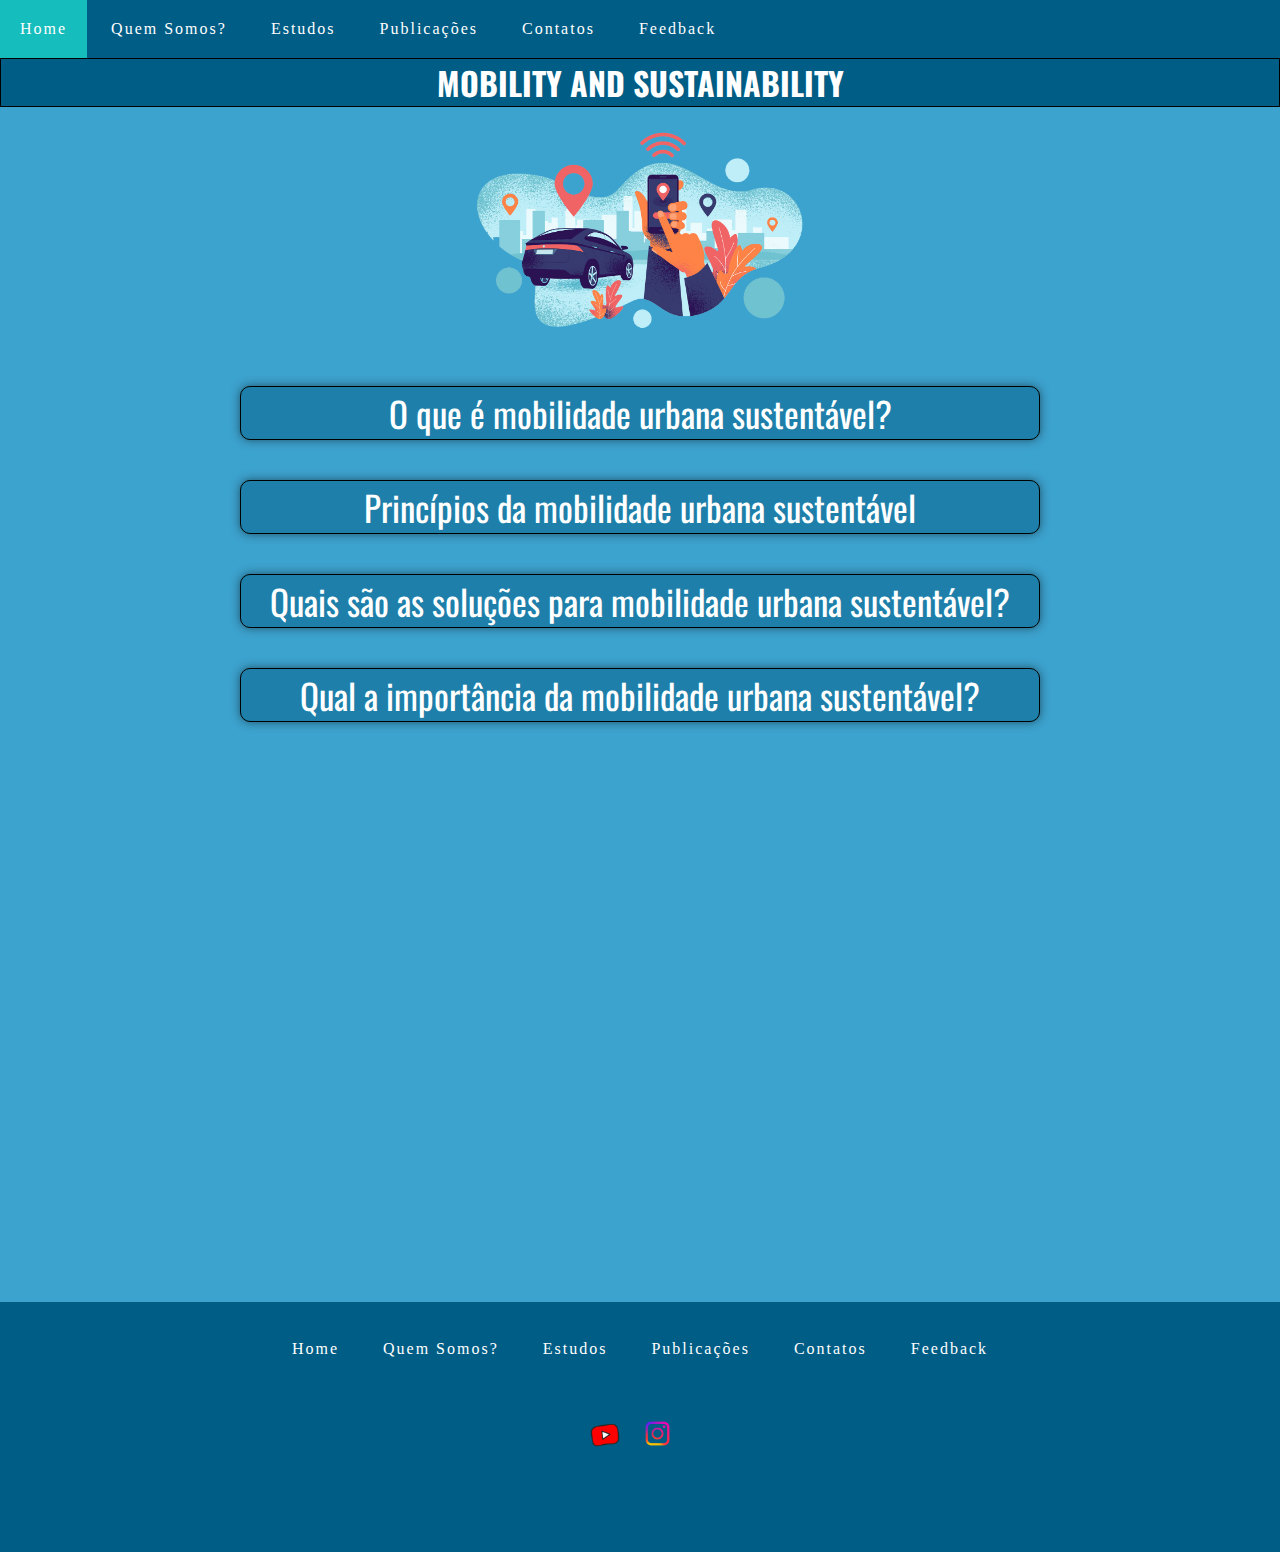
<file: index.html>
<!DOCTYPE html>
<html lang="pt-br">
<head>
    <meta charset="UTF-8">               
    <meta http-equiv="X-UA-Compatible" content="IE=edge">              
    <meta name="viewport" content="width=device-width, initial-scale=1.0">   <!--ficar em escala em todos os dipositivos-->
    <link rel="icon" type="apple-touch-icon.png" href="apple-touch-icon.png">   <!--Icone na aba do site-->
    <link rel="stylesheet" href="css/main.css">                                 <!--Lincar minha index com meu css para formar estilos -->
        <script src="javascript.js" defer></script>
	<title>Mobilidade Urbana</title>


</head>

<body id="corpo"> <!--Body definido no css com bacground color-->

    <nav id="menu-h"> <!--Tag Nav navigation - Navegação-->
    <ul>
    <li><a href="index.html">Home</a></li> <!--Meuns top -->
    <li><a href="quemsomos.html">Quem Somos?    </a></li>
    <li><a href="estudos.html">Estudos       </a></li>
    <li><a href="publicaçoes.html">Publicações   </a></li>
    <li><a href="contatos.html">Contatos</a></li>
    <li><a href="feedback.html">Feedback </a></li>

 </ul>
</nav>

  <h1 id="titulos">MOBILITY AND SUSTAINABILITY</h1> <!---->
   

  
     <center><img id="imagem" src="Imagens/mobilidade urbana.png" alt="Imagem 3" ><br></center>
  

    <p id="indices" onclick="I()">O que é mobilidade urbana sustentável?
    </p>
	<nav id="jsI" style="display:none">
     <p id="textos1" >"A mobilidade urbana é um conceito bastante discutido nas políticas públicas que envolvem o planejamento das cidades.<br>
     Trata-se do modo como a população urbana se locomove pelos espaços geográficos urbanos, além de interferir diretamente no bem-estar social da população.<br>"
    Veja mais sobre "Mobilidade urbana no Brasil" em: <a href="estudos.html">Estudos </a></p>

   
    <p id="textos1" >A mobilidade urbana sustentável surge como uma solução à mobilidade urbana comum. Sua proposta é solucionar a má utilização do espaço público e o alto consumo de energia e recursos naturais.
    <a href="https://www.mobilize.org.br/?gclid=CjwKCAjw__ihBhADEiwAXEazJkdSaQubRjNWrHJ5JEmnbCmdXBPtK6gOMvsZw-NLdWSjQ2ntq6vRGBoCgRkQAvD_BwE" id="saibamaisss" >Saiba mais </a><br>
        "A mobilidade urbana é um conceito bastante discutido nas políticas públicas que envolvem o planejamento das cidades.
        Trata-se do modo como a população urbana se locomove pelos espaços geográficos urbanos, além de interferir diretamente no bem-estar social da população."
       Veja mais sobre "Mobilidade urbana no Brasil" em: https://brasilescola.uol.com.br/geografia/mobilidade-urbana-no-brasil.html"
    </p>
</nav>
    
     <p id="indices" onclick="II()">Princípios da mobilidade urbana sustentável</p>
<nav id="jsII" style="display:none">
   <ul id="listavip">
    <li>Planejar o desenvolvimento urbano em conjunto com a mobilidade </li>
    <li>Focar em como as pessoas vão se movimentar, não os veículos    </li>
    <li>Encorajar a sociedade a ser parte desse desenvolvimento</li>
    <li>Acesso para toda a população</li>
    <li>Conexão entre os meios de transporte.</li>
   </ul>
</nav>


<p id="indices" onclick="III()">Quais são as soluções para mobilidade urbana sustentável?</p>
<nav id="jsIII" style="display:none">
<p id="textos1">A mobilidade urbana sustentável já conta com diversas soluções que foram se revelando ao longo dos anos. Algumas delas, como a de bicicletas elétricas, estão crescendo no Brasil.

    Nesse sentido, percebe-se que a logística das cidades com inovação tecnológica é uma das chaves para cuidar do meio ambiente. E, além de cuidar do planeta, as pessoas passam a ter vidas menos estressantes e mais econômicas. Só vantagens, né?
    
    Abaixo você pode conferir algumas das principais soluções para investir na mobilidade urbana sustentável:</p>
    <ul id=listavip>
        <li><b>Transporte coletivo:</b> ônibus, VLT (Veículo Leve sobre Trilhos), trem, metrô</li>
        <li><b>Transporte não motorizado:</b> skate, bicicleta, bicicleta compartilhada, roller, elevadores públicos, caminhadas, cadeira de rodas, patinete</li>
        <li><b>Integração modal</b>, que é quando diferentes meios de transporte são conectados, como metrô e ônibus, por exemplo, ou uma ciclovia com VLT</li>
        <li><b>Mudanças estruturais nas cidades:</b> ciclovias, esteiras rolantes e elevadores públicos, teleféricos, calçadas amigáveis a pessoas cadeirantes e pessoas cegas, controle de poluição sonora para pessoas cegas, restrições ao acesso a vias públicas</li>
    </ul>
    <center><img id="imagens-home" src="Imagens/download.jpg"></center>
</nav>	
    <p id="indices" onclick="IIII()">Qual a importância da mobilidade urbana sustentável?</p>
<nav id="jsIIII" style="display:none">	
    <p id="textos1">Já aconteceu de você ter que sair bem cedo para um compromisso porque, se saísse um pouco mais tarde, pegaria o horário de pico e, então, ficaria preso no trânsito? Ou, então, preferiu gastar mais dinheiro em um transporte particular porque as linhas de ônibus para seu destino não são eficazes?

        Pois é, a importância da mobilidade urbana sustentável se reflete na solução destes e de outros problemas. Fato é que, com o avançar dos anos, as cidades foram ficando cheias de veículos motorizados. Isso gerou uma série de problemas: o principal é o trânsito caótico, é claro, mas existem muitos outros:</p>
        <ul id=listavip>
            <li><b>Alto consumo de:</b> energia, recursos naturais, espaço público</li>
            <li><b>Impactos negativos:</b> mais poluição, mais problemas de saúde e acidentes, maior perda de produtividade no trabalho e nos estudos, mais engarrafamentos</li>
        </ul>
</nav>

<footer >
 <div class="RODA">
    <a id="link-social" href="https://www.instagram.com/mobilityandsustainability/"><img  id=imagem-social src="Imagens/insta1.png"></a>
    <a id="imagem-soc" href="https://www.youtube.com/channel/UCJoCw93iJpcIzmHW52OjFYw" > <img id="imagem-social-youtube" src="Imagens/logo-youtube (1).png"></a>
     <nav id="menu-h"> <!--Tag Nav navigation - Navegação-->
    <ul>
    <li><a href="index.html">Home</a></li> <!--Meuns top -->
    <li><a href="quemsomos.html">Quem Somos?    </a></li>
    <li><a href="estudos.html">Estudos       </a></li>
    <li><a href="publicaçoes.html">Publicações   </a></li>
    <li><a href="contatos.html">Contatos</a></li>
    <li><a href="feedback.html">Feedback </a></li>

 </ul>
</nav>
 </div>
</footer>

</body>
</html>
</file>
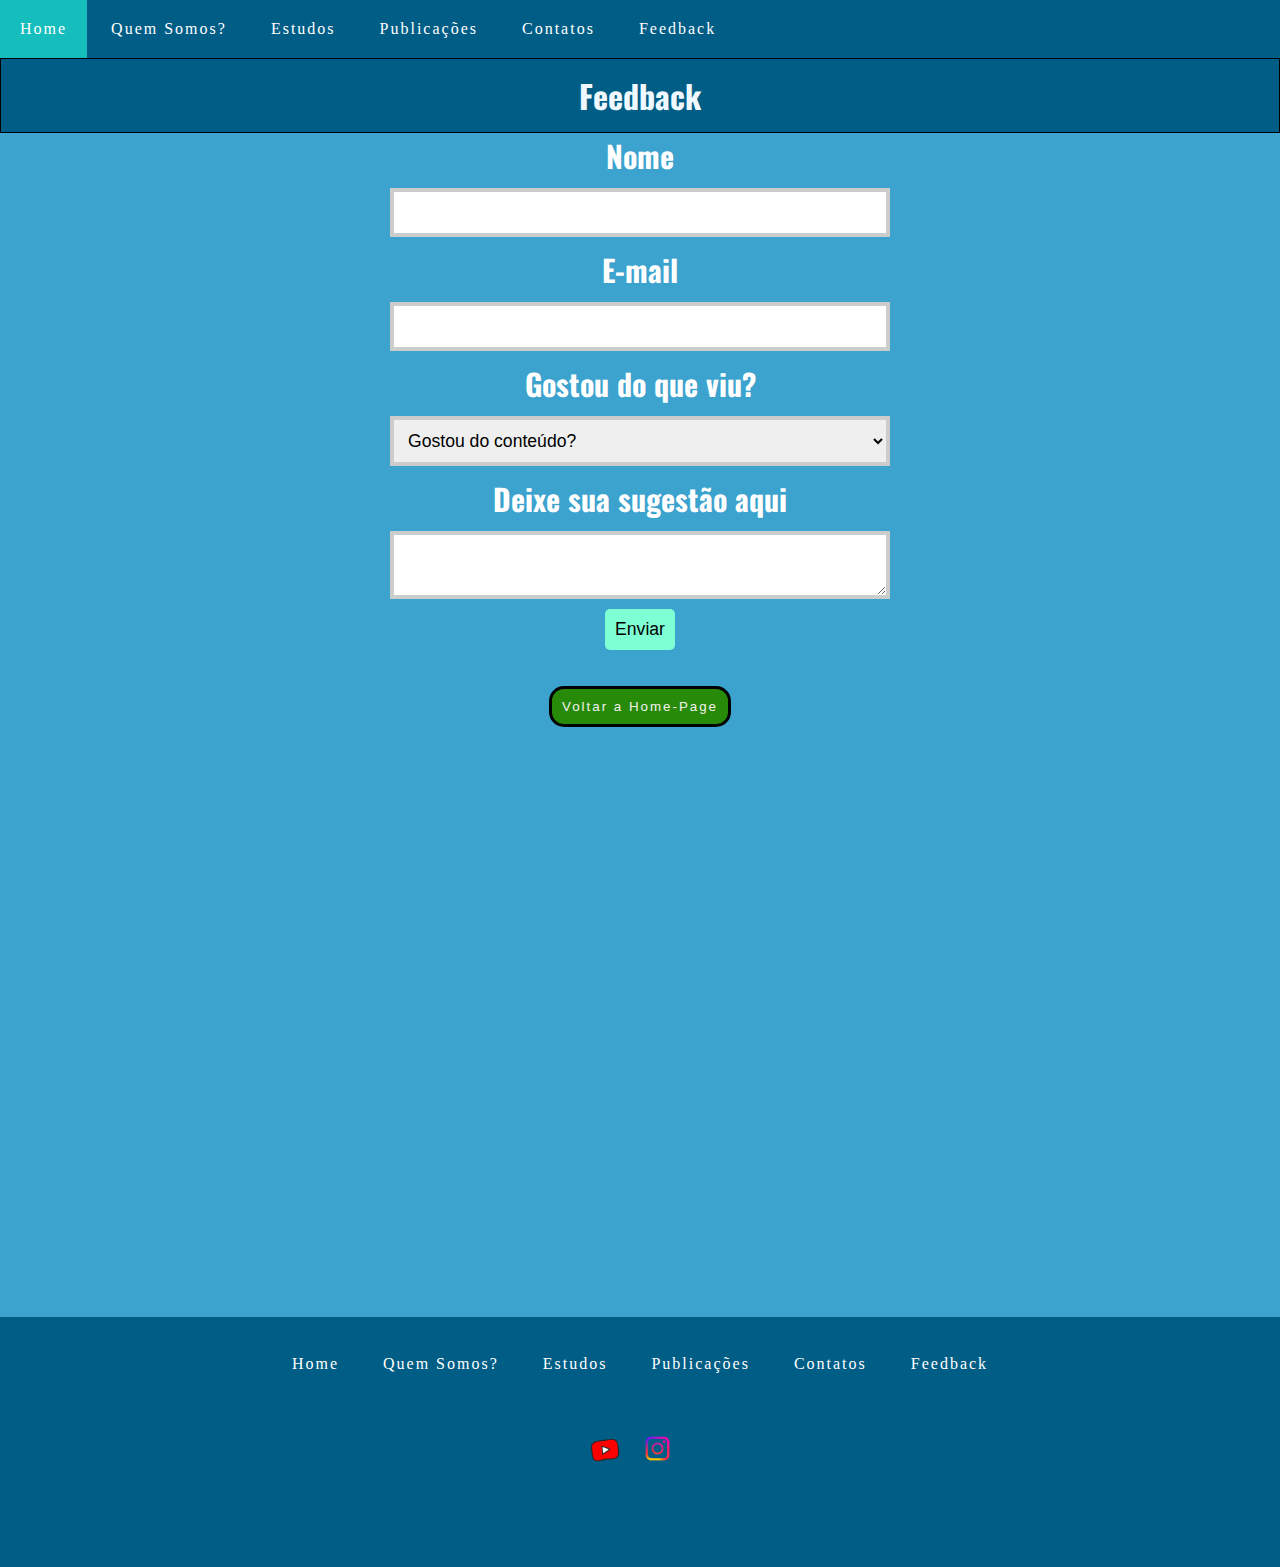
<file: feedback.html>
<!DOCTYPE html>
<html lang="en">
<head>
    <meta charset="UTF-8">
    <meta http-equiv="X-UA-Compatible" content="IE=edge">
    <meta name="viewport" content="width=device-width, initial-scale=1.0">
    <title>Feedback</title>
    
    <link rel="stylesheet" href="css/main.css"> 
    <link rel="icon" type="apple-touch-icon.png" href="apple-touch-icon.png"> 
    <script src="javascript.js" defer></script>
</head>
<body id="corpo">
    <nav id="menu-h"> 
        <ul>
        <li><a href="index.html">Home</a></li> <!--Meuns top -->
        <li><a href="quemsomos.html">Quem Somos?    </a></li>
        <li><a href="estudos.html">Estudos       </a></li>
        <li><a href="publicaçoes.html">Publicações   </a></li>
        <li><a href="contatos.html">Contatos</a></li>
        <li><a href="redessociais.html">Feedback </a></li>
        </ul>
        </nav>
        <h1 id="titulos2">Feedback</h1>
        
    
    <form id="form">
     <label for="name"><p id=formname>Nome</P></label>
     <input type="text" id="name">

     <label for="email"><p id=formname>E-mail</p></label>
     <input type="email" id="email">

    

     <label for="job"><p id=formname>Gostou do que viu?</p></label>
     <select name="job" id="job"> 
     <option value="">Gostou do conteúdo?</option>
     <option value="yes">Sim</option>
     <option value="no">Não</option>
     </select>
     <label for="message"><p id=formname>Deixe sua sugestão aqui</p> </label>
     <textarea name="message" id="message"></textarea>
     <button  id="formbutton"  type="submit">Enviar</button>

    </form>

         

    </form>
                



    </form>
<br><br>
    <a href="index.html"><center><button id="btn">Voltar a Home-Page</button></a></center>
	
	<footer >
 <div class="RODA">
    <a id="link-social" href="https://www.instagram.com/mobilityandsustainability/"><img  id=imagem-social src="Imagens/insta1.png"></a>
    <a id="imagem-soc" href="https://www.youtube.com/channel/UCJoCw93iJpcIzmHW52OjFYw" > <img id="imagem-social-youtube" src="Imagens/logo-youtube (1).png"></a>
     <nav id="menu-h"> <!--Tag Nav navigation - Navegação-->
    <ul>
    <li><a href="index.html">Home</a></li> <!--Meuns top -->
    <li><a href="quemsomos.html">Quem Somos?    </a></li>
    <li><a href="estudos.html">Estudos       </a></li>
    <li><a href="publicaçoes.html">Publicações   </a></li>
    <li><a href="contatos.html">Contatos</a></li>
    <li><a href="feedback.html">Feedback </a></li>

 </ul>
</nav>
 </div>
</footer>
    
</body>
</html>
</file>
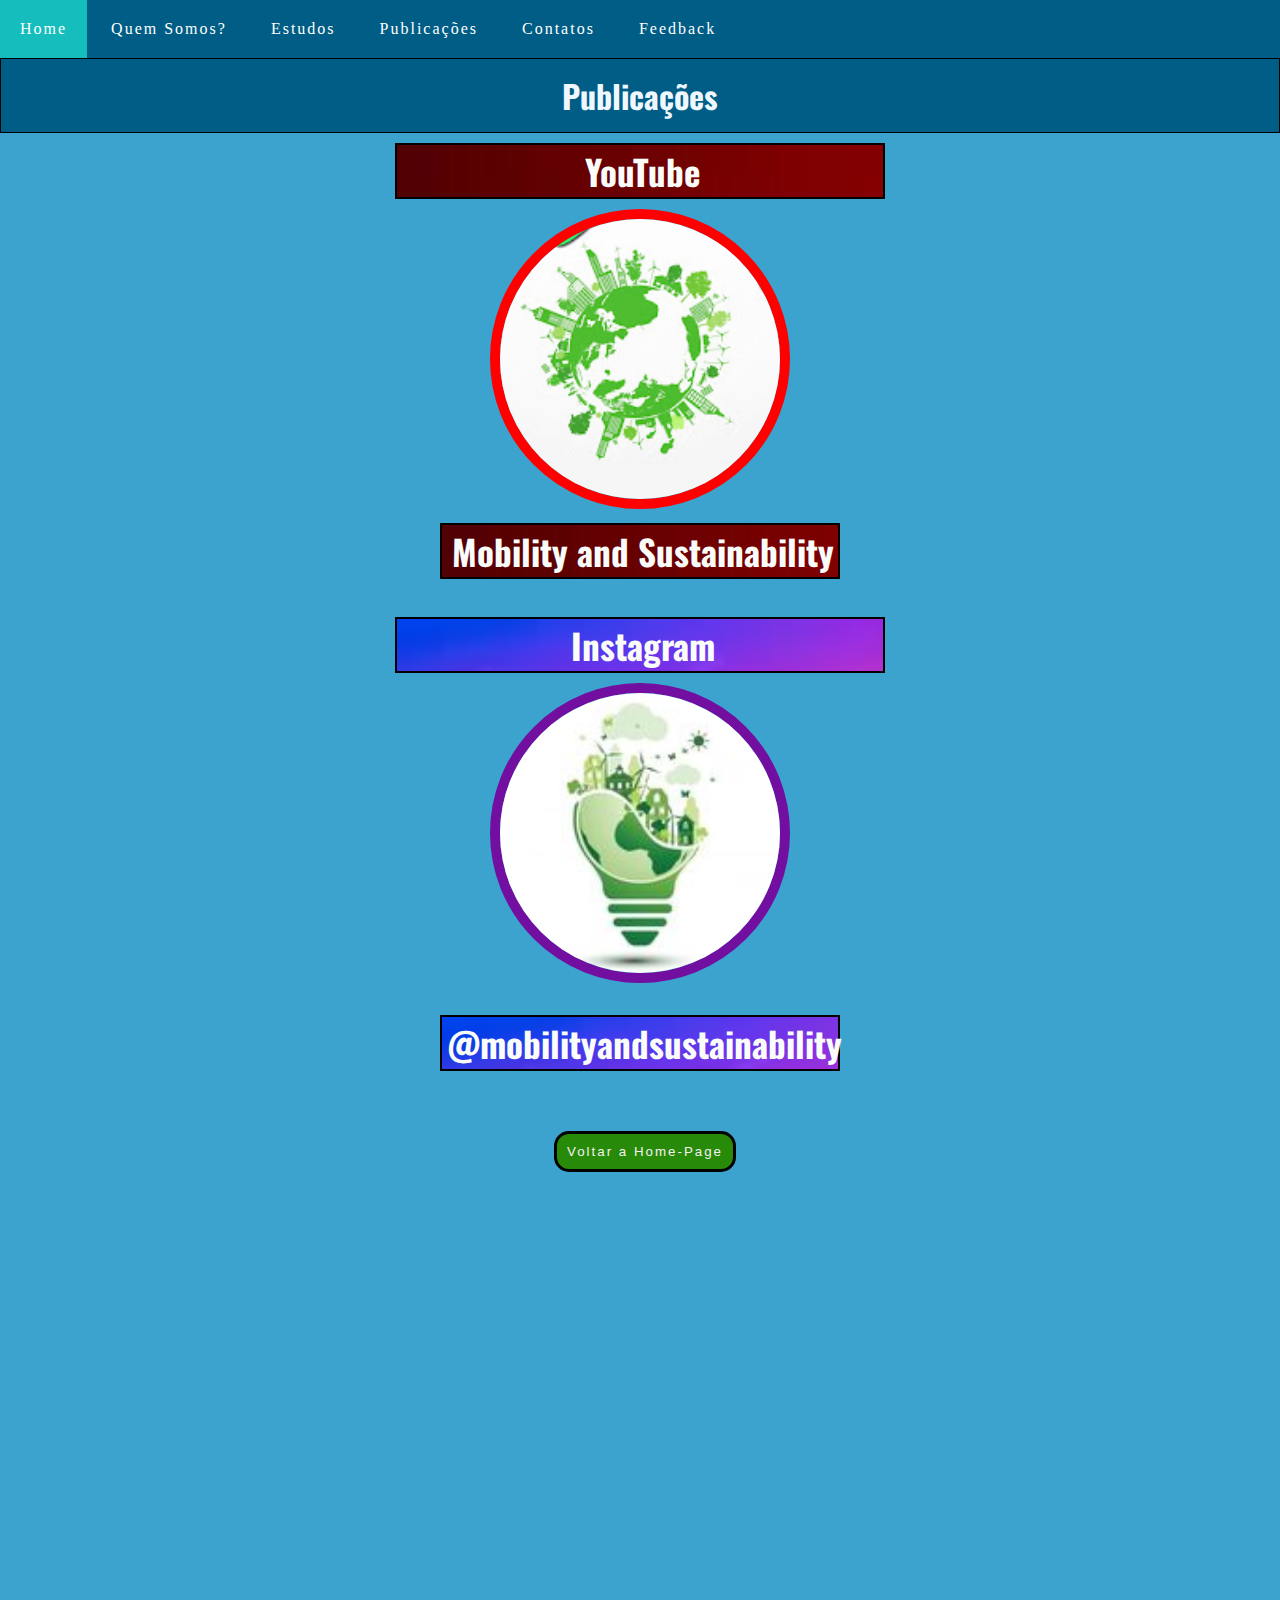
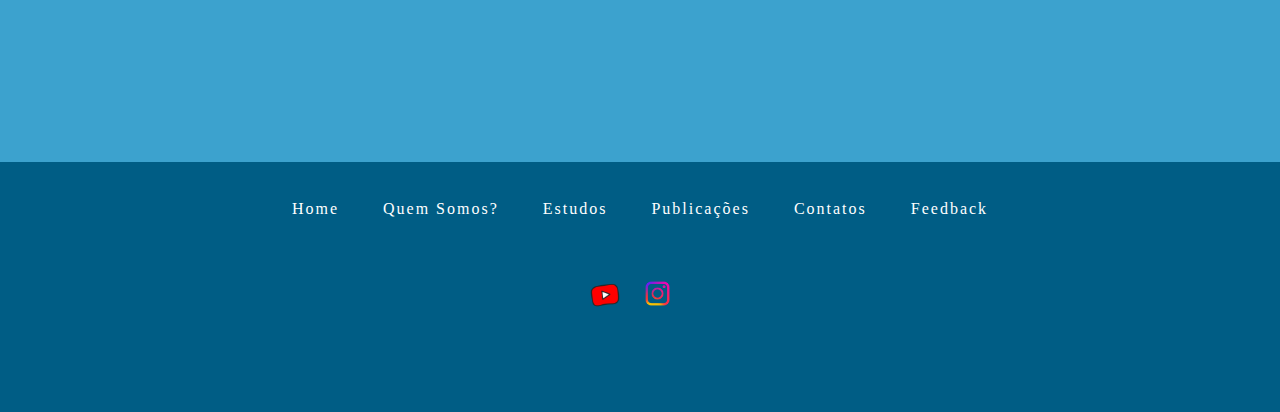
<file: publicaçoes.html>
<!DOCTYPE html>
<html lang="pt-br">
<head>
    <meta charset="UTF-8">
    <meta http-equiv="X-UA-Compatible" content="IE=edge">
    <meta name="viewport" content="width=device-width, initial-scale=1.0">
    <link rel="icon" type="apple-touch-icon.png" href="apple-touch-icon.png"> <!--icone pagina-->
    <link rel="stylesheet" href="css/main.css">                               <!--link do meu css-->
    
    <title>Publicações</title>
</head>
<body id="corpo">
    <nav id="menu-h"> <!--Tag Nav navigation - Navegação-->
        <ul>
        <li><a href="index.html">Home</a></li>
        <li><a href="quemsomos.html">Quem Somos?    </a></li>
        <li><a href="estudos.html">Estudos       </a></li>
        <li><a href="publicaçoes.html">Publicações   </a></li>
        <li><a href="contatos.html">Contatos      </a></li>
        <li><a href="feedback.html">Feedback </a></li>
    </ul>
</nav>
<h1 id="titulos2">Publicações</h1>
<h1 id="indices3">YouTube</h1>

 <center><a href="https://www.youtube.com/@mobilityandsustainability/videos"><img id="paginayt" src="Imagens/channels4_profile.jpg"></a><br>
    <h1 id="indicesyt">Mobility and Sustainability   </h1>
<br>    <h1 id="indices4">Instagram</h1>
<a href="https://www.instagram.com/mobilityandsustainability/"><img id="paginainsta" src="Imagens/instaxx.jpg"></a></center><br>
<h1 id="indicesiggg">@mobilityandsustainability</h1>
<a href="index.html"><center><button id="btnpublicacao">Voltar a Home-Page</button></a></center>
<footer >
 <div class="RODA">
    <a id="link-social" href="https://www.instagram.com/mobilityandsustainability/"><img  id=imagem-social src="Imagens/insta1.png"></a>
    <a id="imagem-soc" href="https://www.youtube.com/channel/UCJoCw93iJpcIzmHW52OjFYw" > <img id="imagem-social-youtube" src="Imagens/logo-youtube (1).png"></a>
     <nav id="menu-h"> <!--Tag Nav navigation - Navegação-->
    <ul>
    <li><a href="index.html">Home</a></li> <!--Meuns top -->
    <li><a href="quemsomos.html">Quem Somos?    </a></li>
    <li><a href="estudos.html">Estudos       </a></li>
    <li><a href="publicaçoes.html">Publicações   </a></li>
    <li><a href="contatos.html">Contatos</a></li>
    <li><a href="feedback.html">Feedback </a></li>

 </ul>
</nav>
 </div>
</footer>


    
</body>
</html>
</file>
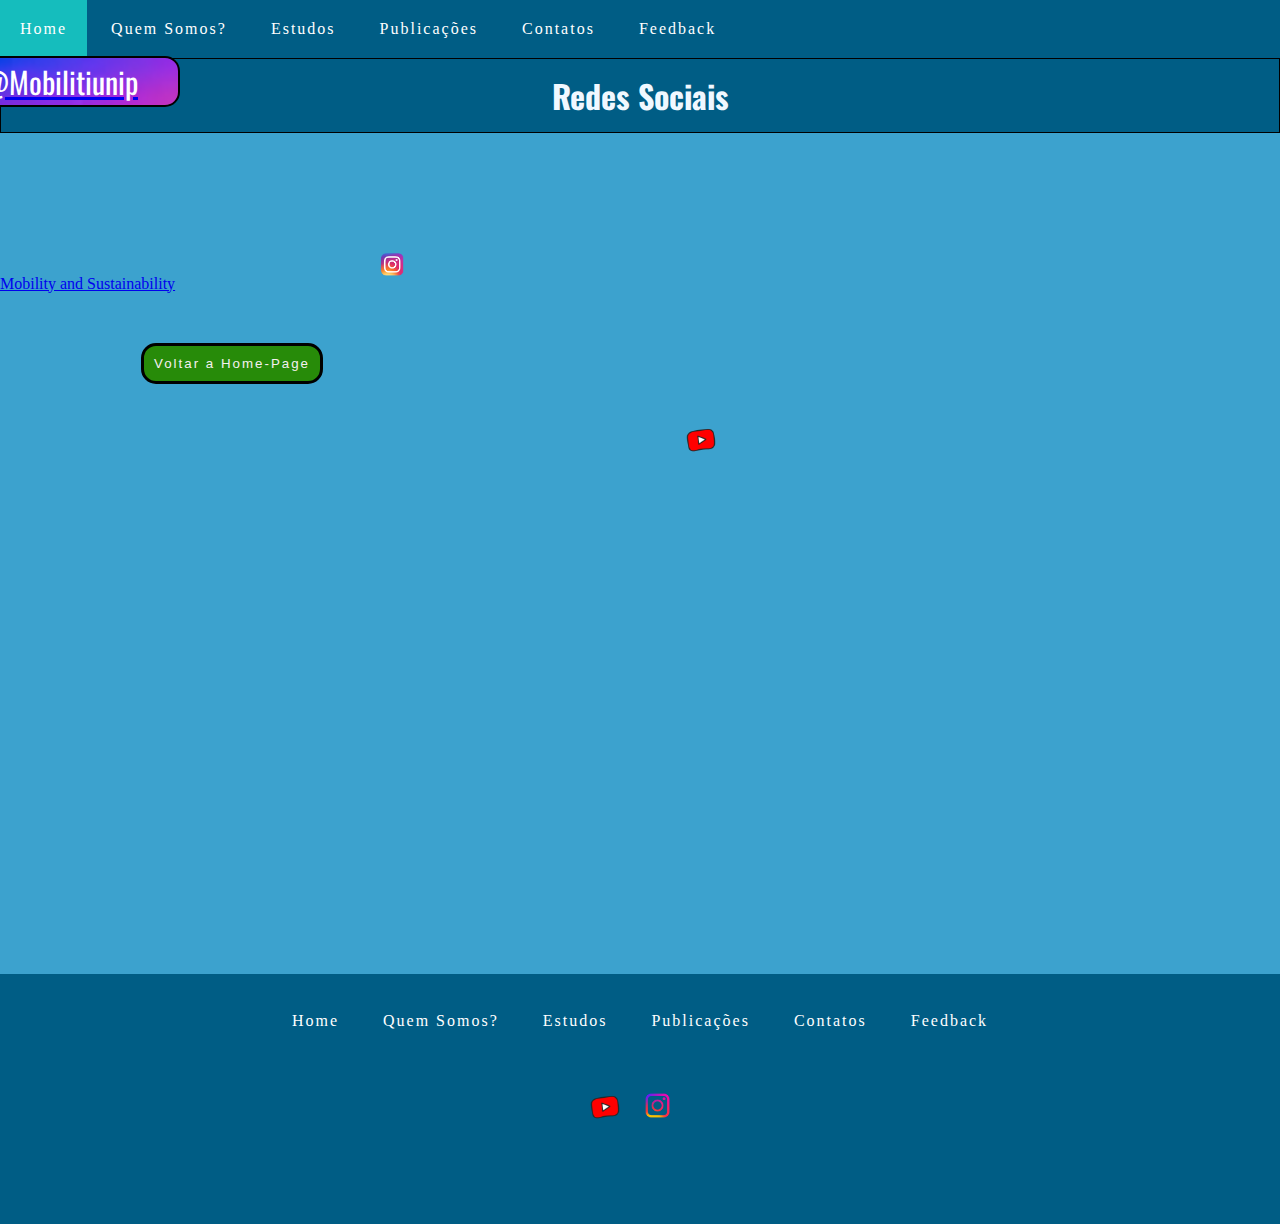
<file: redessociais.html>
<!DOCTYPE html>
<html lang="pt-br">
<head>
    <meta charset="UTF-8">
    <meta http-equiv="X-UA-Compatible" content="IE=edge">
    <meta name="viewport" content="width=device-width, initial-scale=1.0">    
    <link rel="icon" type="apple-touch-icon.png" href="apple-touch-icon.png"> <!--icone pagina-->
    <link rel="stylesheet" href="css/main.css">                               <!--link do meu css-->
    
    <title>Redes Sociais</title>
</head>
<body id="corpo">
    <nav id="menu-h"> <!--Tag Nav navigation - Navegação-->
        
        <ul>
        <li><a href="index.html">Home</a></li>
        <li><a href="quemsomos.html">Quem Somos?    </a></li>
        <li><a href="estudos.html">Estudos       </a></li>
        <li><a href="publicaçoes.html">Publicações   </a></li>
        <li><a href="contatos.html">Contatos      </a></li>
        <li><a href="feedback.html">Feedback </a></li>
     </ul>
    </nav>
    <h1 id="titulos2">Redes Sociais</h1>
    <a id=link-social href="https://www.instagram.com/mobilityandsustainability/"><img  id=imagem-social src="Imagens/insta.png">
    <p id="texto-social">   @Mobilitiunip</p></a>
    <a id="link-social" href="https://www.youtube.com/channel/UCJoCw93iJpcIzmHW52OjFYw"> <img id="imagem-social-youtube" src="Imagens/logo-youtube (1).png">
    <p id="texto-social-youtube"> Mobility and Sustainability </p></a>
    
    <a href="index.html"><button id="btn-social">Voltar a Home-Page</button></a>
	
	<footer >
 <div class="RODA">
    <a id="link-social" href="https://www.instagram.com/mobilityandsustainability/"><img  id=imagem-social src="Imagens/insta1.png"></a>
    <a id="imagem-soc" href="https://www.youtube.com/channel/UCJoCw93iJpcIzmHW52OjFYw" > <img id="imagem-social-youtube" src="Imagens/logo-youtube (1).png"></a>
     <nav id="menu-h"> <!--Tag Nav navigation - Navegação-->
    <ul>
    <li><a href="index.html">Home</a></li> <!--Meuns top -->
    <li><a href="quemsomos.html">Quem Somos?    </a></li>
    <li><a href="estudos.html">Estudos       </a></li>
    <li><a href="publicaçoes.html">Publicações   </a></li>
    <li><a href="contatos.html">Contatos</a></li>
    <li><a href="feedback.html">Feedback </a></li>

 </ul>
</nav>
 </div>
</footer>
    
    

</body>
</html>
</file>
<file: css/main.css>
@import url('https://fonts.googleapis.com/css2?family=Oswald:wght@200&display=swap');
@import url('https://fonts.googleapis.com/css2?family=Bebas+Neue&family=Oswald:wght@200&display=swap');
@import url('https://fonts.googleapis.com/css2?family=Bebas+Neue&family=Oswald:wght@200&display=swap');


*{
    margin: auto;
    padding: 0;
    box-sizing: border-box;
}









#menu-h { 
    list-style: none;
    padding: 10; 
    background-color: #005d85;
	width: 100%;
    
  
    
}

#menu-h li{
    display: inline; 
   
}

#menu-h li a { 
    color: rgb(255, 255, 255);
    padding: 20px;
    letter-spacing: 2.0px;
    display: inline-block;
    text-decoration: none;
    transition: background .4s;   
    
    
    

}

#menu-h li a:hover{
    background-color: rgb(21, 189, 189);
}

#titulos { color: white;
     text-align: center;
    background-color: #005d85;
    font-family: 'Oswald', sans-serif;
    border: 1px solid black;
    margin: auto;

    margin-bottom: 10px;
    
    }

    #titulos2 { 
        
        background-color: #005d85;
        color: aliceblue;
         padding: 1%;
        text-align: center;
        font-family: 'Oswald', sans-serif;
        border: 1.2px solid black;
        width: 100%;
        max-width: none;
        
       
      
    }

    #textos1 {
         text-align: left;
    list-style: decimal;
    border: 2px solid black;
    color: rgb(255, 255, 255);
    font-family: 'Bebas Neue', cursive;
    font-family: 'Oswald', sans-serif;
    padding: 30px;
    font-size: 20px;
    width: 100%;
    max-width: 650px; 
    letter-spacing: 1px;
    background-image: url([data-uri]);
    margin: auto ; margin-bottom: 10px;
    margin-top: 10px;


    }

#textos2 {
    
      text-align: center;
        width: 100%;
        max-width: 900px;
        border: 2px solid black;
        margin: 58px 1px 10px 580px;
        padding: 20px;
        
    border: 1px solid black;
    margin: auto ; margin-bottom: 25px;
    
    background-image: url(https://media.istockphoto.com/id/878753580/pt/foto/green-torn-paper-with-opening-white-space-for-text-paper-scroll-background.jpg?s=1024x1024&w=is&k=20&c=86IacXpweZOSylqrOys6XJT93uX_SjReX8uCGAPvKuo=);

    
    
    

}
    
	    #imagem {
    
        width:400px;
        border-radius: 30px;
		cursor: pointer;

        

    }

    #imagem:hover{border: 15px solid rgb(255, 252, 252);
    transition: 3s;
    
        -ms-transform: scale(0.8);
        transform: scale(0.8);
   
    }
	





	footer {
        background-color: #005d85;
        margin-top: -100px;
        height: 250px;
    
          
 
}

#footerpubli{ 

    background-color: #005d85;
        margin-bottom: -300px;
        height: 250px;
}

#fottercontato{background-color: #005d85;
    margin-top: -10px;
    
    height: 210px;
}

.RODA {
    max-width: 940px;
    margin-top: 680px;
    margin-bottom: 0px;
    text-align: center;
    text-decoration: none;
    position: static;
}

    #imagens-home {
    
        width:400px;
        border-radius: 30px;

    }

    #btn{ 
        color: rgb(245, 240, 240);
        background-color: rgb(39, 139, 9);
        cursor: pointer;
        border: 3px solid black;
        letter-spacing: 2px;
        border-radius: 15px;
        margin: center;
        padding:10px;
        margin-bottom: 10px;
         }
        
         #btn{ 
        color: rgb(245, 240, 240);
        background-color: rgb(39, 139, 9);
        cursor: pointer;
        border: 3px solid black;
        letter-spacing: 2px;
        border-radius: 15px;
        margin: center;
        padding:10px;
        margin-bottom: 10px;
        }

        #btn:hover{background-color: rgb(12, 165, 185);}

        #cor888 {color: rgb(15, 194, 60);
             font-size: 30px;
             text-align: center;
            

             }

             #img1{ margin: 10px 600px 1px 850px;
             }


       #saibamaisss{ color: brown;}


       #redex {text-decoration: none;
            color: rgb(124, 192, 13);
            text-align: center;
            font-size: 50px;
            font-family: 'Oswald', sans-serif;
    }


    #social{text-decoration: none;
    color: rgb(19, 167, 39);
    text-align: center;
    
    }


      


    #textos3 {

        text-align: left;
        text-size-adjust: inherit;
        padding: 10px;
        font-size: 100%;
        background-color: rgb(170, 192, 158);
        border: 1px solid black;
        margin: 10px 1300px 10px 20px;
        background-image: url([data-uri]); 
         }
#indices{
    text-align: center;
	color: white;
    font-size: 35px;
    margin: 15px 1px 10px 500px;
background-color: #1e80aa;
border: 1px solid black;
font-family: 'Bebas Neue', cursive;
font-family: 'Oswald', sans-serif;
width: 100%;
max-width: 800px;
margin: auto ; margin-bottom: 10px; margin-top: 40px;
box-shadow: 0 0 10px rgba(0, 0, 0, 0.5);
border-radius: 10px;
cursor: pointer;

}

#indices:hover{border: 3px solid rgb(255, 255, 255);
transition:2s;
-ms-transform: scale(1.1);
transform: scale(1.1);

}

#corpo {background-color: #3ca2ce;}

#listavip{ 
    text-align: left;
    list-style: decimal;
    border: 2px solid black;
    color: rgb(255, 255, 255);
    font-family: 'Bebas Neue', cursive;
    font-family: 'Oswald', sans-serif;
    padding: 30px;
    font-size: 20px;
    width: 100%;
    max-width: 650px; 
    letter-spacing: 1px;
    background-image: url([data-uri]);
    margin: auto ; margin-bottom: 10px;
    margin-top: 10px;
}

    #textoscontatos {
        padding: 10px;
        margin-bottom: 10px;
        font-size: 100%;
        width: 400px;
        
        border: 1px solid black;
        background-image: url([data-uri]); 
       
    }

         #textosquemsomos {
            padding: 10px;
            margin: auto; 
            margin-bottom: 10px;
            margin-top: 10px;
            font-size: 100%;
            width: 400px;
            border: 1px solid black;
            
            background-image: url([data-uri]); 
             }



             #textos44 {
                text-align: center;
                padding: 10px;
                font-size: 100%;
                border: 2px solid black;
                margin-bottom: 10px;
                margin-top: 10px; 
                background-color: bisque;
                width: 100%;
                max-width: 600px;
            }



            #quemsomos-nomess { 
                color: white;
                text-align: center;
                font-size: 35px;
                margin: 15px 1px 10px 500px;
                background-color: rgba(44, 14, 177, 0.308);
               border: 2px solid black;
               font-family: 'Bebas Neue', cursive;
               font-family: 'Oswald', sans-serif;
               width: 300px;
               max-width: 800px;
               margin: auto ; margin-bottom: 10px; margin-top: 40px;
               cursor: pointer;




            }
            #quemsomos-nomess:hover{border: 4px solid rgb(248, 248, 248);
            transition: 2s;
            -ms-transform: scale(1.1);
            transform: scale(1.3);}


            #quemsomos-descript{
                margin-top: 55px;
                text-align: center;
                border: 2px solid black;
                color: rgb(255, 255, 255);
                font-family: 'Bebas Neue', cursive;
                font-family: 'Oswald', sans-serif;
                padding: 10px;
                font-size: 20px;
                max-width: 650px; 
                letter-spacing: 1px;
                background-image: url([data-uri]);
                 margin-bottom: 110px;
                
            }
   


            #lista-estudos{
               
                text-align: left;
                list-style: disc;
                border: 2px solid black;
                color: rgb(255, 255, 255);
                font-family: 'Bebas Neue', cursive;
                font-family: 'Oswald', sans-serif;
                padding: 35px;
                font-size: 20px;
                max-width: 400px; 
                letter-spacing: 1px;
                background-image: url([data-uri]);
                margin-top: 10px; margin-left: 10px;
            
            }


            #img-estudos{  margin-left: 430px;
                          margin-top: -780px;
                          position: absolute;
                          width: 400px;
                          border: 4px rgb(12, 173, 85) solid;
            
            }

            #img-estudos2{ margin-left: 850px;
                margin-top: -800px;
                position: absolute;
                width: 400px;  }




                #texto-img-estudos-1{
               
                    text-align: left;
                    list-style: disc;
                    border: 3px solid rgb(12, 173, 85);
                    color: rgb(255, 255, 255);
                    font-family: 'Bebas Neue', cursive;
                    font-family: 'Oswald', sans-serif;
                    padding: 30px;
                    font-size: 20px;
                    max-width: 400px; 
                    letter-spacing: 1px;
                    background-image: url([data-uri]);
                    margin-top: -520px; margin-left: 430px; margin-bottom: 300px;
                }
                #imgestudos{ font-size: 15px;
                    width: 408px;
                    border-radius: 180px;
                    margin-left: 430px;
                    margin-top: -800px;
                    margin-bottom: 380px;
                    
                    
                    }
          
                #texto-img-estudos-2{ text-align: left;
                    list-style: disc;
                    border: 3px solid rgb(254, 255, 255);
                    color: rgb(255, 255, 255);
                    font-family: 'Bebas Neue', cursive;
                    font-family: 'Oswald', sans-serif;
                    padding: 30px;
                    font-size: 20px;
                    max-width: 400px; 
                    letter-spacing: 1px;
                    background-repeat: no-repeat;
                    background-size: 500%;
                    background-image: url([data-uri]);
                    margin-top: -520px; margin-left: 880px; margin-bottom: 300px;}


                      #texto-img-estudos-2:hover{ border: 10px solid green;
                        transition: 3s;
                        -ms-transform: scale(1.2);
                        transform: scale(1.2);
                       
                    
                    }


        


        #btn-menu:hover{ cursor: pointer; 
        opacity: 0.8;
        background-color: rgba(255, 255, 255, 0.2);
        
        }



                  #indices-estudos{
                    text-align: center;
                    font-size: 35px;
                    
                background-color: rgb(38, 196, 17);
                border: 2px solid black;
                font-family: 'Bebas Neue', cursive;
                font-family: 'Oswald', sans-serif;
                max-width: 800px;
                margin: center ; margin-bottom: 10px; margin-top: 40px;}


                #videos-youtube { border: 3px solid rgb(12, 173, 85);
                 margin-left: 150px;
                 width: 200px;
                 height: 200px;
                 margin-top: 100px;
                
                }

                #vides-youtube-2 { border: 3px solid rgb(12, 173, 85);
                    margin-left: 150px;
                    width: 200px;
                    height: 200px;}


                    #vides-youtube-3 { border: 3px solid rgb(12, 173, 85);
                        margin-left: 150px;
                        width: 200px;
                        height: 200px;}


                        #vides-youtube-4 { border: 3px solid rgb(12, 173, 85);
                            margin-left: 150px;
                            width: 200px;
                            height: 200px;}
                           
                              #imagem-social{ 
                               width: 25px;
                               height: 25px;
                                margin-bottom: -80px;
                                
                              position: relative;
                                right: -380px;
								top: 50px;
                                
                            }
							 #imagem-soc{ 
                                width: 50px; 
                                height: 50px;
                                margin-bottom: -80px;
                                position: relative;
                                right: 390px;
								top: -50px;
                                
                            }

                            #texto-social{ font-size: 30px;
                                background-image: url([data-uri]);
                                background-repeat: no-repeat;
                                background-size: 400px;
                                text-align: center;
                                margin-left: 90px;
                                margin-top:55px;
                                max-width: 240px;
                                border-radius: 15px;
                                color: white;
                                padding: 1px;
                                font-family: 'Bebas Neue', sans-serif;
                                font-family: 'Oswald', sans-serif;
                                border: 2px solid black;
								position: relative;
                                right: 150px;
								top: -150px;
                            }
                          
                         

                            #imagem-social-youtube{ 
                                width: 42px; 
                                height: 42px;
                                margin-top: -10px;
                                margin-bottom: -190px;
                                margin-left: 680px;
                                position: static;
                             
                
                              
                                
                            }
                              

                            #textoYY{font-size: 20px;
                                background-image: url([data-uri]);
                                background-repeat: no-repeat;
                                background-size: 800px;
                                text-align: center;
                                margin-left: 70px;
                                margin-top: 85px;
                                max-width: 300px;
                                border-radius: 15px;
                                color: white;
                                padding: 1px;
                                font-family: 'Bebas Neue', sans-serif;
                                font-family: 'Oswald', sans-serif; 
                                border: 3px solid black;
								position: relative;
                                right: 150px;
								top: -150px;
                            
                            
                            }

                         #paginayt {
                            
                            width: 300px;
                            border: 10px solid red;
                            border-radius: 300px;
                             

                            
                         }
                         #paginayt:hover{border: 15px solid rgb(10, 43, 153);
                            transition: 2s;
                           
                            -ms-transform: scale(1.1);
                            transform: scale(1.3);}
                        
                        
                         

                         #paginainsta{ 
                            width: 300px;
                            border: 10px solid rgb(114, 14, 160);
                            border-radius: 300px;
                                
                        
                        }

                        #paginainsta:hover{ 
                            transition: 3s;

                            border: 15px solid rgb(19, 193, 216);
                            -ms-transform: scale(1.1);
                            transform: scale(1.3);}
                        



                        #indices2{
                            text-align: center;
                            font-size: 35px;
                        background-color: rgb(38, 196, 17);
                        border: 2px solid black;
                        font-family: 'Bebas Neue', cursive;
                        font-family: 'Oswald', sans-serif;
                        margin: center; margin-top: 10px; margin-bottom: 10px;
                        max-width: 420px;  
                        color: rgb(250, 252, 250);
                        padding-left: 5px;
                    
                    
                    }


                    #btn-social{ 
                        color: rgb(245, 240, 240);
                        background-color: rgb(39, 139, 9);
                        cursor: pointer;
                        border: 3px solid black;
                        letter-spacing: 2px;
                        border-radius: 15px;
                        margin-top: 50px;
                        margin-left: 141px;
                        padding:10px;
                        margin-bottom: 10px; }


                        #btnpublicacao{ 
                            color: rgb(245, 240, 240);
                            background-color: rgb(39, 139, 9);
                            cursor: pointer;
                            border: 3px solid black;
                            letter-spacing: 2px;
                            border-radius: 15px;
                            margin-top: 50px;
                            margin-left: 10px;
                            padding:10px;
                            margin-bottom: 10px; }



                            #indices3 {text-align: center;
                                font-size: 35px;
                                background-repeat: no-repeat;
                                background-size: 800px;
                            background-image: url([data-uri]);
                            border: 2px solid black;
                            font-family: 'Bebas Neue', cursive;
                            font-family: 'Oswald', sans-serif;
                            margin: center; margin-top: 10px; margin-bottom: 10px;
                            max-width: 490px;  
                            color: rgb(250, 252, 250);
                            padding-left: 5px;}

                            #indices4{
                                text-align: center;
                                font-size: 35px;
                                background-repeat: no-repeat;
                                background-size: 800px;
                             
                                background-image: url([data-uri]);
                                border: 2px solid black;
                            font-family: 'Bebas Neue', cursive;
                            font-family: 'Oswald', sans-serif;
                            margin: center; margin-top: 10px; margin-bottom: 10px;
                            max-width: 490px;  
                            color: rgb(250, 252, 250);
                            padding-left: 5px;
                            }


                            

                            @media (max-width:450px ) {body { flex-direction: column;}  
                        
                                  #lista-estudos{ 
                                    padding: 22px;
                                    font-size: 15px;
                                    display: inline-block;
                                    margin-bottom: -30px;
                                    margin-left: 5px;
                                    margin-right: 400px;
                                    letter-spacing: 1px;
                                }
                                #texto-img-estudos-1{ 
                                    font-size: 15px;
                                    width: 158px;
                                    margin-top: -1800px;
                                    margin-left: 150px;
                                    max-width: 220px;
                                    letter-spacing: 1px;


                                }

                             

                                

                                #img-estudos{ 
                                    font-size: 15px;
                                    width: 158px;
                                    margin-top: -1930px;
                                    margin-left: 150px;
                                    max-width: 220px;
                                    letter-spacing: 1px;
                                }
                             #titulos{ 
                               display: inline-block;    
                               margin-top: 900px;
                               margin-bottom: 10px;
                             }

                             #img-estudos2{ 
                                font-size: 15px;
                                    width: 158px;
                                    margin-top: -1920px;
                                    margin-left: 320px;
                                    max-width: 120px;
                                    display: inline-block;
                                    margin-right: 0;
                                    
                        
                
                
                }
                        #videos-youtube{ margin-left: 5px;
                           margin-top: 10px;
                           width: 90px;
                           height: 90px;
                        
                        
                        }

                        #vides-youtube-2{
                            margin-left: 5px;
                           margin-top: 0px;
                           width: 90px;
                           height: 90px;
                        }

                        #vides-youtube-3{
                        margin-left: 5px;
                           margin-top: 10px;
                           width: 90px;
                           height: 90px;
                        }

                           #vides-youtube-4{
                            margin-left: 5px;
                           margin-top: 10px;
                           width: 90px;
                           height: 90px;}   }




                           form{
                            display: flex;
                            flex-direction: column;
                            gap: 10px;
                            width: 500px;
                           }


                           label{ font-weight: bold; font-family: 'Bebas Neue', cursive;
                            font-family: 'Oswald', sans-serif;}


                            input, select, textarea { width: 100%;
                            padding: 10px;
                            border: 4px solid #ccc;
                            font-size: 1.1rem;
                            }


                            #formbutton{  padding:10px; background-color: aquamarine; cursor: pointer; border: none; border-radius: 5px; font-size: 1.1rem;}


                            #indicesyt {text-align: center;
                                font-size: 35px;
                                background-repeat: no-repeat;
                                background-size: 800px;
                            background-image: url([data-uri]);
                            border: 2px solid black;
                            font-family: 'Bebas Neue', cursive;
                            font-family: 'Oswald', sans-serif;
                            margin: center; margin-top: 10px; margin-bottom: 10px;
                            max-width: 400px;  
                            color: rgb(250, 252, 250);
                            padding-left: 5px;}

                            #indicesiggg{
                                text-align: center;
                                font-size: 35px;
                                background-repeat: no-repeat;
                                background-size: 800px;
                             
                                background-image: url([data-uri]);
                                border: 2px solid black;
                            font-family: 'Bebas Neue', cursive;
                            font-family: 'Oswald', sans-serif;
                            margin: center; margin-top: 10px; margin-bottom: 10px;
                            max-width: 400px;  
                            color: rgb(250, 252, 250);
                            padding-left: 5px;
                            }
                            
                         #formname{font-size: 30px; color: white;
                        
                        
                        }
                            

                        #fotovitor{ 
                           
                            width: 200px ;
                             
                            height: 200px; 
                            margin-top: px;
                            border-radius: 54px;
                            border: 3px solid rgba(255, 255, 255, 0.993);
                            
                            image-resolution: 30px;
                            

                        }

                        #fotovitor:hover{ border: 4px solid green;
                        transition: 3s;
                        -ms-transform: scale(2.3);
                        transform: scale(2.3);
                        }

                        #gif{ 
                        width: 10%;
                        max-width: 80px;
                       left: -330px;
                       top: -150px;
                       position: relative;
                        border-radius: 10px;
                        display: block;
                        border: 2px solid white;

                        }

                        #gif2 {width: 10%;
                            max-width: 80px;
                           left: 330px;
                           top: -230px;
                           position: relative;
                            border-radius: 10px;
                            display: block;
                            border: 2px solid white;
                            transform: scaleX(-1);
}

#cliquaqui{width: 2%;
    max-width: 80px;
   left: 180px;
   top: 100px;
   position: relative;
    border-radius: 10px;
    display: block;
    transform:  rotate(267deg);
    transition-duration: 2s;
    
    
   
 }

 #cliquaqui2{width: 5%;
    max-width: 80px;
   left: 420px;
   top: 102px;
   position: relative;
    border-radius: 10px;
    display: block;
    transform:  rotate(267deg);
    transition-duration: 2s;
    }

    #cliquaquiindex{ 
        width: 50%;
    max-width: 110px;
   top: 420px;
   position: relative;
    border-radius: 10px;
    display: block;
    transform:  rotate(2deg);
    transition-duration: 2s;
    }

    #cliquaquiindex2{ width: 50%;
        max-width: 110px;
       top: 31px;
       position: relative;
        border-radius: 10px;
        display: block;
        transform:  rotate(180deg);
        transition-duration: 2s;}
</file>
